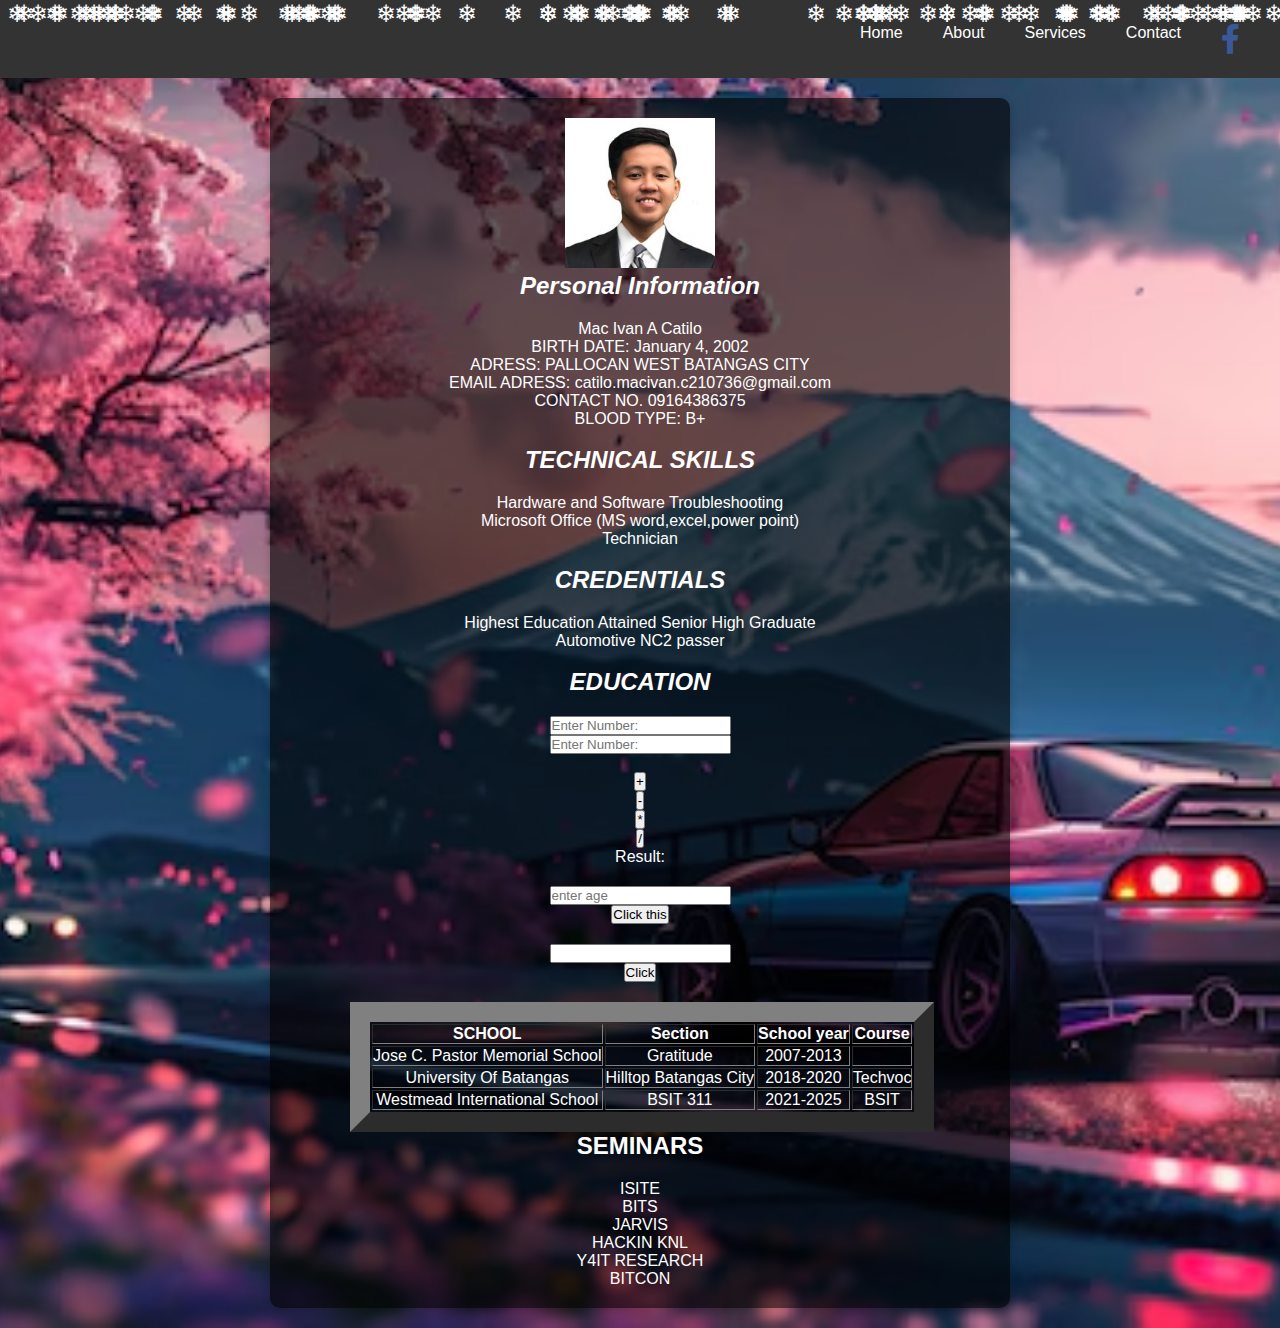
<file: index.html>
<!DOCTYPE html>
<html lang="en">

<head>
    <meta charset="UTF-8">
    <meta http-equiv="X-UA-Compatible" content="IE=edge">
    <meta name="viewport" content="width=device-width, initial-scale=1.0">
    <link rel="stylesheet" href="https://cdnjs.cloudflare.com/ajax/libs/font-awesome/6.0.0-beta3/css/all.min.css">
    <link rel="stylesheet" href="main.css">
    <title>Document</title>
    <style>
        body {
            font-family: Arial, sans-serif;
            margin: 0;
            padding: 0;
        }
        
        nav {
            background-color: #333;
            overflow: hidden;
            display: flex;
            justify-content: flex-end;
            padding: 10px 20px;
        }
        
        nav a {
            color: white;
            text-align: center;
            padding: 14px 20px;
            text-decoration: none;
        }
        
        nav a:hover {
            background-color: #ddd;
            color: black;
        }
        
        .content {
            padding: 20px;
        }
        
        h1 {
            color: #333;
        }
        
        @media screen and (max-width: 600px) {
            nav {
                flex-direction: column;
                align-items: flex-start;
            }
            nav a {
                text-align: left;
                padding: 10px;
            }
        }
    </style>
</head>

<body>
    <nav>
        <a href="#home">Home</a>
        <a href="about.html">About</a>
        <a href="#services">Services</a>
        <a href="contact.html">Contact</a>
        <a href="https://www.facebook.com/macivan.catilo"><i class="fab fa-facebook-f" style="font-size: 30px; color: #3b5998;"></i></a>
    </nav>

    <div class="container">
        <img src="mac.jpg">

        <h1 class="one" style="color: white"><i>Personal Information</i></h1>
        <ul>
            <p>Mac Ivan A Catilo</p>
            <p>BIRTH DATE: January 4, 2002</p>
            <p>ADRESS: PALLOCAN WEST BATANGAS CITY</p>
            <p>EMAIL ADRESS: catilo.macivan.c210736@gmail.com</p>
            <p>CONTACT NO. 09164386375</p>
            <p>BLOOD TYPE: B+</p>
            <br>
            <h1 style="color: white"><i>TECHNICAL SKILLS</i></h1>
            <div class="list">
                <ul>
                    <p>Hardware and Software Troubleshooting</p>
                    <p>Microsoft Office (MS word,excel,power point)</p>
                    <p>Technician</p>
                    <br>
                    <h1 style="color: white"><i>CREDENTIALS</i></h1>
                    <p>Highest Education Attained Senior High Graduate</p>
                    <p>Automotive NC2 passer</p>
                    <br>
                </ul>
            </div>
            <h1 style="color: white"><i>EDUCATION</i></h1>
        </ul>

        <div class="mid">
            <input type="text" id="num1" placeholder="Enter Number:">
            <input type="text" id="num2" placeholder="Enter Number:">
            <br>
            <button onclick="plusFunction()"> + </button>
            <button onclick="minusFunction()"> - </button>
            <button onclick="multiFunction()"> * </button>
            <button onclick="divideFunction()"> / </button>

            <p id="result">Result:</p>

        </div>

        <div class="bot">
            <p id="mac"></p>
            <input type="text" placeholder="enter age" id="cat">
            <button onclick="newFunc()">Click this </button>
        </div>

        <div class="top">
            <input id="out">
            <button onclick="MACFunc()">Click</button>
            <p id="res" Result></p>
        </div>

        <table>
            <table border="20px " style="position: relative; left: 60px
            ;">
                <tr>
                    <th>SCHOOL</th>
                    <th>Section</th>
                    <th>School year</th>
                    <th>Course</th>
                </tr>
                <tr>
                    <td>Jose C. Pastor Memorial School</td>
                    <td>Gratitude</td>
                    <td>2007-2013</td>
                    <td></td>
                </tr>
                <tr>

                    <td>University Of Batangas </td>
                    <td>Hilltop Batangas City</td>
                    <td>2018-2020</td>
                    <td>Techvoc</td>

                </tr>
                <tr>

                    <td>Westmead International School</td>
                    <td>BSIT 311</td>
                    <td>2021-2025</td>
                    <td>BSIT</td>
                </tr>
            </table>
            <h1 style="color: white">SEMINARS</h1>
            <p>ISITE</p>
            <p>BITS</p>
            <p>JARVIS</p>
            <p>HACKIN KNL</p>
            <p>Y4IT RESEARCH</p>
            <p>BITCON</p>
    </div>



    <script>
        function generateSnowflakes() {
            const numberOfSnowflakes = 100;
            for (let i = 0; i < numberOfSnowflakes; i++) {
                const snowflake = document.createElement('div');
                snowflake.classList.add('snowflake');
                snowflake.innerHTML = '❄';
                snowflake.style.left = `${Math.random() * 100}vw`;
                snowflake.style.animationDuration = `${Math.random() * 3 + 7}s`;
                snowflake.style.animationDelay = `${Math.random() * 5}s`;
                document.body.appendChild(snowflake);
            }
        }

        window.onload = generateSnowflakes;
    </script>

    <script src="app.js"></script>
</body>

</html>
</file>
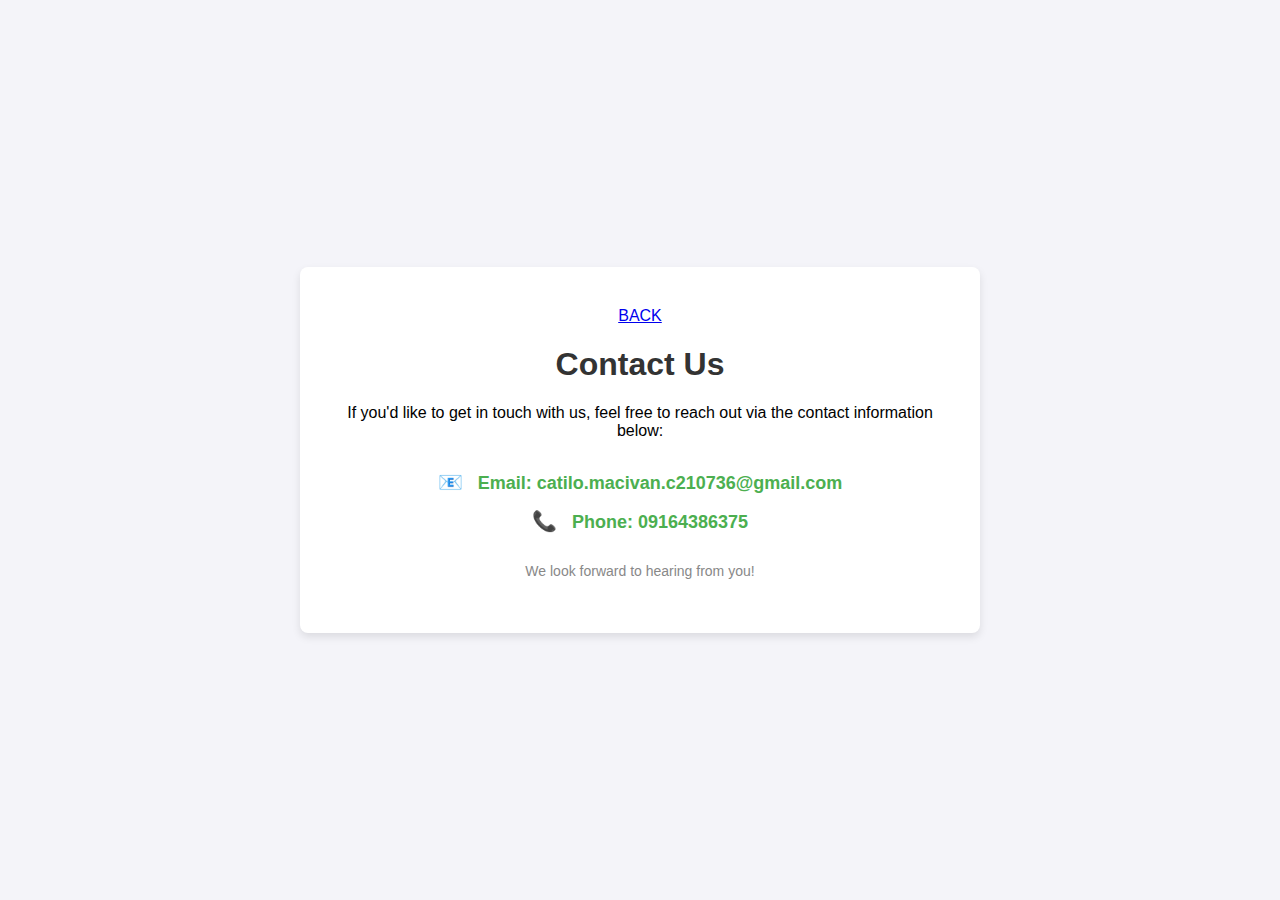
<file: contact.html>
<!DOCTYPE html>
<html lang="en">

<head>
    <meta charset="UTF-8">
    <meta name="viewport" content="width=device-width, initial-scale=1.0">
    <title>Contact Us</title>
    <style>
        body {
            font-family: Arial, sans-serif;
            background-color: #f4f4f9;
            margin: 0;
            padding: 0;
            display: flex;
            justify-content: center;
            align-items: center;
            height: 100vh;
        }
        
        .contact-container {
            background-color: #ffffff;
            padding: 40px;
            border-radius: 8px;
            box-shadow: 0 4px 8px rgba(0, 0, 0, 0.1);
            width: 100%;
            max-width: 600px;
            text-align: center;
        }
        
        h1 {
            color: #333;
        }
        
        .contact-info {
            margin-top: 30px;
        }
        
        .contact-item {
            font-size: 18px;
            margin: 15px 0;
        }
        
        .contact-item a {
            text-decoration: none;
            color: #4CAF50;
            font-weight: bold;
        }
        
        .contact-item a:hover {
            color: #45a049;
        }
        
        .icon {
            font-size: 20px;
            margin-right: 10px;
            color: #4CAF50;
        }
        
        .footer {
            margin-top: 30px;
            font-size: 14px;
            color: #888;
        }
        
        .map {
            margin-top: 30px;
        }
        /* Small screen responsiveness */
        
        @media (max-width: 600px) {
            .contact-container {
                padding: 20px;
            }
            h1 {
                font-size: 24px;
            }
        }
    </style>
</head>

<body>

    <div class="contact-container">
        <a href="res.html">BACK</a>
        <h1>Contact Us</h1>


        <p>If you'd like to get in touch with us, feel free to reach out via the contact information below:</p>

        <div class="contact-info">
            <div class="contact-item">
                <span class="icon">📧</span>
                <a href="mailto:owner@example.com">Email: catilo.macivan.c210736@gmail.com</a>
            </div>
            <div class="contact-item">
                <span class="icon">📞</span>
                <a href="tel:+1234567890">Phone: 09164386375</a>
            </div>

            <div class="footer">
                <p>We look forward to hearing from you!</p>
            </div>
        </div>

</body>

</html>
</file>
<file: main.css>
* {
    padding: 0;
    margin: 0;
    font-family: sans-serif;
}

img {
    width: 150px;
}

.container {
    background-color: rgba(0, 0, 0, 0.6);
    color: white;
    padding: 20px;
    border-radius: 10px;
    margin: 20px auto;
    width: 80%;
    max-width: 700px;
    text-align: center;
    box-shadow: 0 4px 8px rgba(0, 0, 0, 0.2);
}

li {
    text-align: center;
}

h1 {
    font-size: 24px;
    margin-bottom: 20px;
}

.mid,
.bot,
.top,
.mid2 {
    display: flex;
    flex-direction: column;
    align-items: center;
    justify-content: center;
    margin: 20px auto;
    width: 80%;
    max-width: 700px;
}

body {
    background-color: #d3d3d3;
    background-image: url('bg.avif');
    background-size: cover;
    background-position: center;
    background-repeat: no-repeat;
    color: white;
    font-family: Arial, sans-serif;
}

.snowflake {
    position: absolute;
    top: 0;
    color: #ffffff;
    font-size: 1.5rem;
    pointer-events: none;
    animation: fall linear infinite;
}

@keyframes fall {
    0% {
        transform: translateY(-10%);
    }
    100% {
        transform: translateY(200vh);
    }
}
</file>
